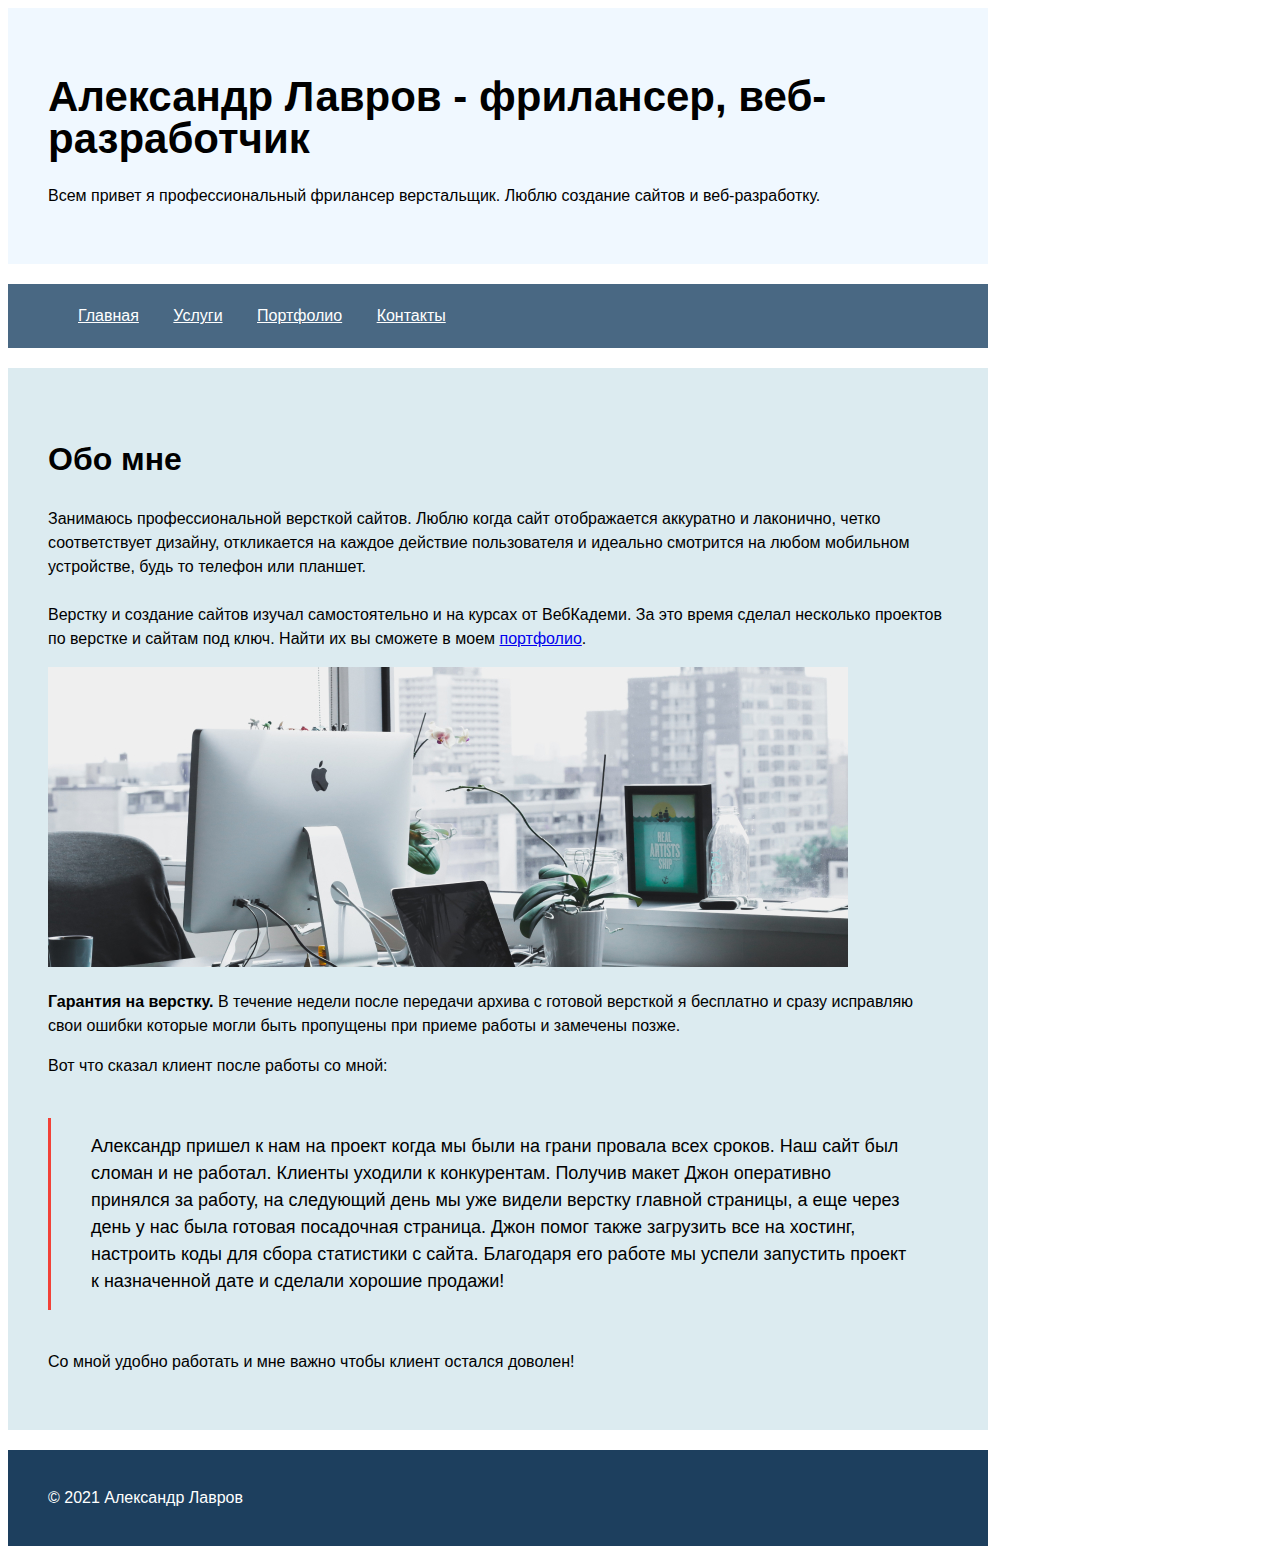
<file: templates/index.html>
<!DOCTYPE html>
<html lang="ru">
<head>
    <meta charset="UTF-8">
    <meta http-equiv="X-UA-Compatible" content="IE=edge">
    <meta name="viewport" content="width=device-width, initial-scale=1.0">
    <link rel="stylesheet" href="../css/main.css">
    <title>Main</title>
</head>
<body>
    <header class="header">
        <h1>Александр Лавров - фрилансер, веб-разработчик</h1>
        <p>Всем привет я профессиональный фрилансер верстальщик. Люблю создание сайтов и веб-разработку.</p>
    </header>
    <nav class="nav">
        <a href="index.html">Главная</a>
        <a href="services.html">Услуги</a>
        <a href="portfolio.html">Портфолио</a>
        <a href="contacts.html">Контакты</a>
    </nav>
    <main class="main">
        <h2>Обо мне</h2>
        <p>Занимаюсь профессиональной версткой сайтов. Люблю когда сайт отображается аккуратно и лаконично, четко соответствует дизайну, откликается на каждое действие пользователя и идеально смотрится на любом мобильном устройстве, будь то телефон или планшет.<br>


        <br>Верстку и создание сайтов изучал самостоятельно и на курсах от ВебКадеми. За это время сделал несколько проектов по верстке и сайтам под ключ. Найти их вы сможете в моем <a href="portfolio.html">портфолио</a>.</p>
        <img src="../img/workplace.jpg" alt="My_work_place">

        <p><strong>Гарантия на верстку.</strong>  В течение недели после передачи архива с готовой версткой я бесплатно и сразу исправляю свои ошибки которые могли быть пропущены при приеме работы и замечены позже.</p>

        <p>Вот что сказал клиент после работы со мной:</p>
        
        <blockquote>
            Александр пришел к нам на проект когда мы были на грани провала всех сроков. Наш сайт был сломан и не работал. Клиенты уходили к конкурентам. Получив макет Джон оперативно принялся за работу, на следующий день мы уже видели верстку главной страницы, а еще через день у нас была готовая посадочная страница. Джон помог также загрузить все на хостинг, настроить коды для сбора статистики с сайта. Благодаря его работе мы успели запустить проект к назначенной дате и сделали хорошие продажи!
        </blockquote>

        <p>Со мной удобно работать и мне важно чтобы клиент остался доволен!</p>
    </main>
    <footer class="footer">
        <p>&copy; 2021 Александр Лавров</p>
    </footer>
</body>
</html>
</file>
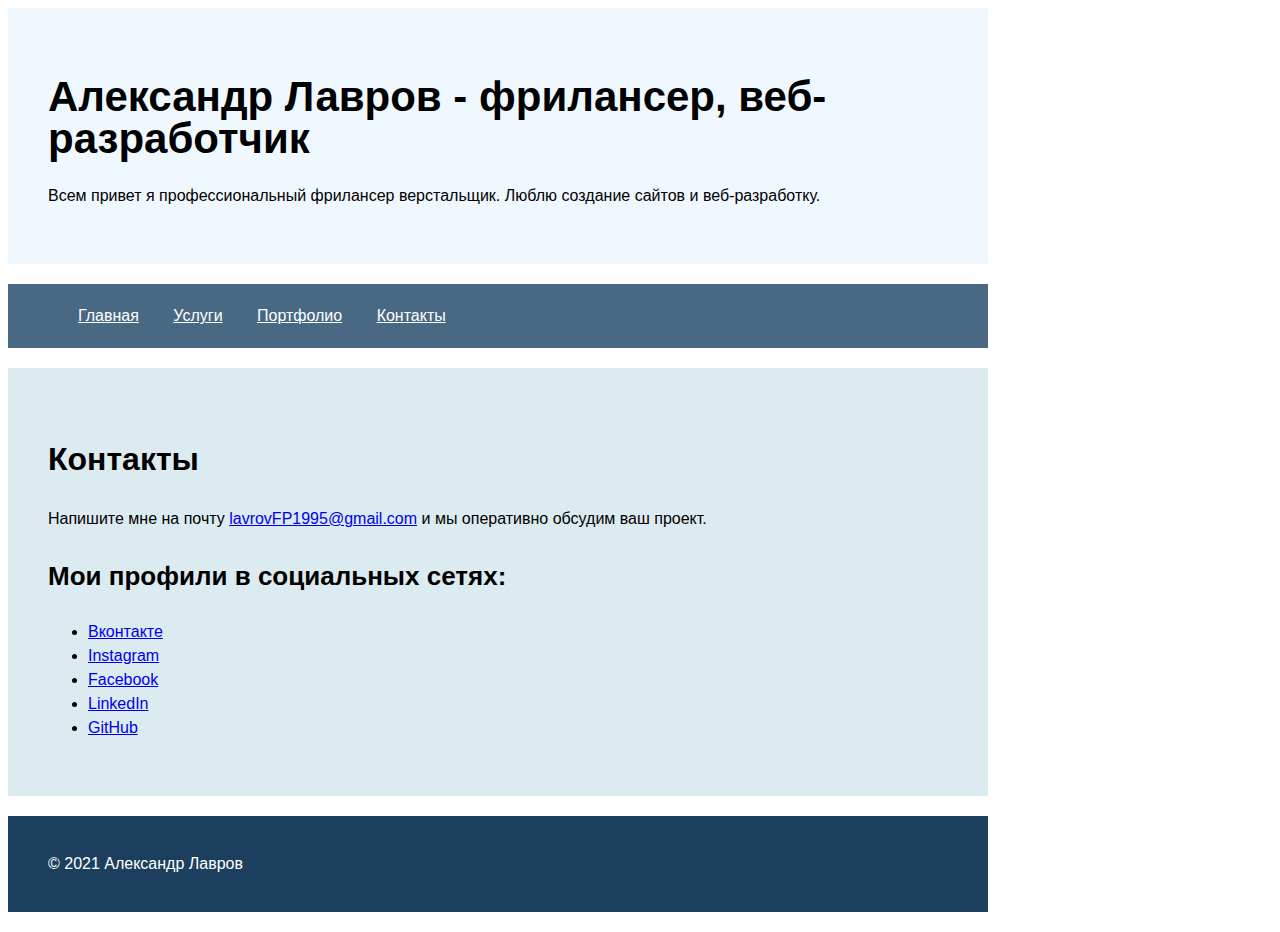
<file: templates/contacts.html>
<!DOCTYPE html>
<html lang="en">
<head>
    <meta charset="UTF-8">
    <meta http-equiv="X-UA-Compatible" content="IE=edge">
    <meta name="viewport" content="width=device-width, initial-scale=1.0">
    <link rel="stylesheet" href="../css/main.css">
    <title>Document</title>
</head>
<body>
    <header class="header">
        <h1>Александр Лавров - фрилансер, веб-разработчик</h1>
        <p>Всем привет я профессиональный фрилансер верстальщик. Люблю создание сайтов и веб-разработку.</p>
    </header>
    <nav class="nav">
        <a href="index.html">Главная</a>
        <a href="services.html">Услуги</a>
        <a href="portfolio.html">Портфолио</a>
        <a href="contacts.html">Контакты</a>
    </nav>
    
        <main class="main">
            <h2>Контакты</h2>
            <p>Напишите мне на почту <a href="mailto:lavrovFP1995@gmail.com">lavrovFP1995@gmail.com</a> и мы оперативно обсудим ваш проект.</p>
    
            <h3>Мои профили в социальных сетях:</h3>
            <ul>
                <li><a href="#">Вконтакте</a></li>
                <li><a href="#">Instagram</a></li>
                <li><a href="#">Facebook</a></li>
                <li><a href="#">LinkedIn</a></li>
                <li><a href="#">GitHub</a></li>
            </ul>
        </main>
    
    <footer class="footer">
        <p>&copy; 2021 Александр Лавров</p>
    </footer>
</body>
</html>
</file>
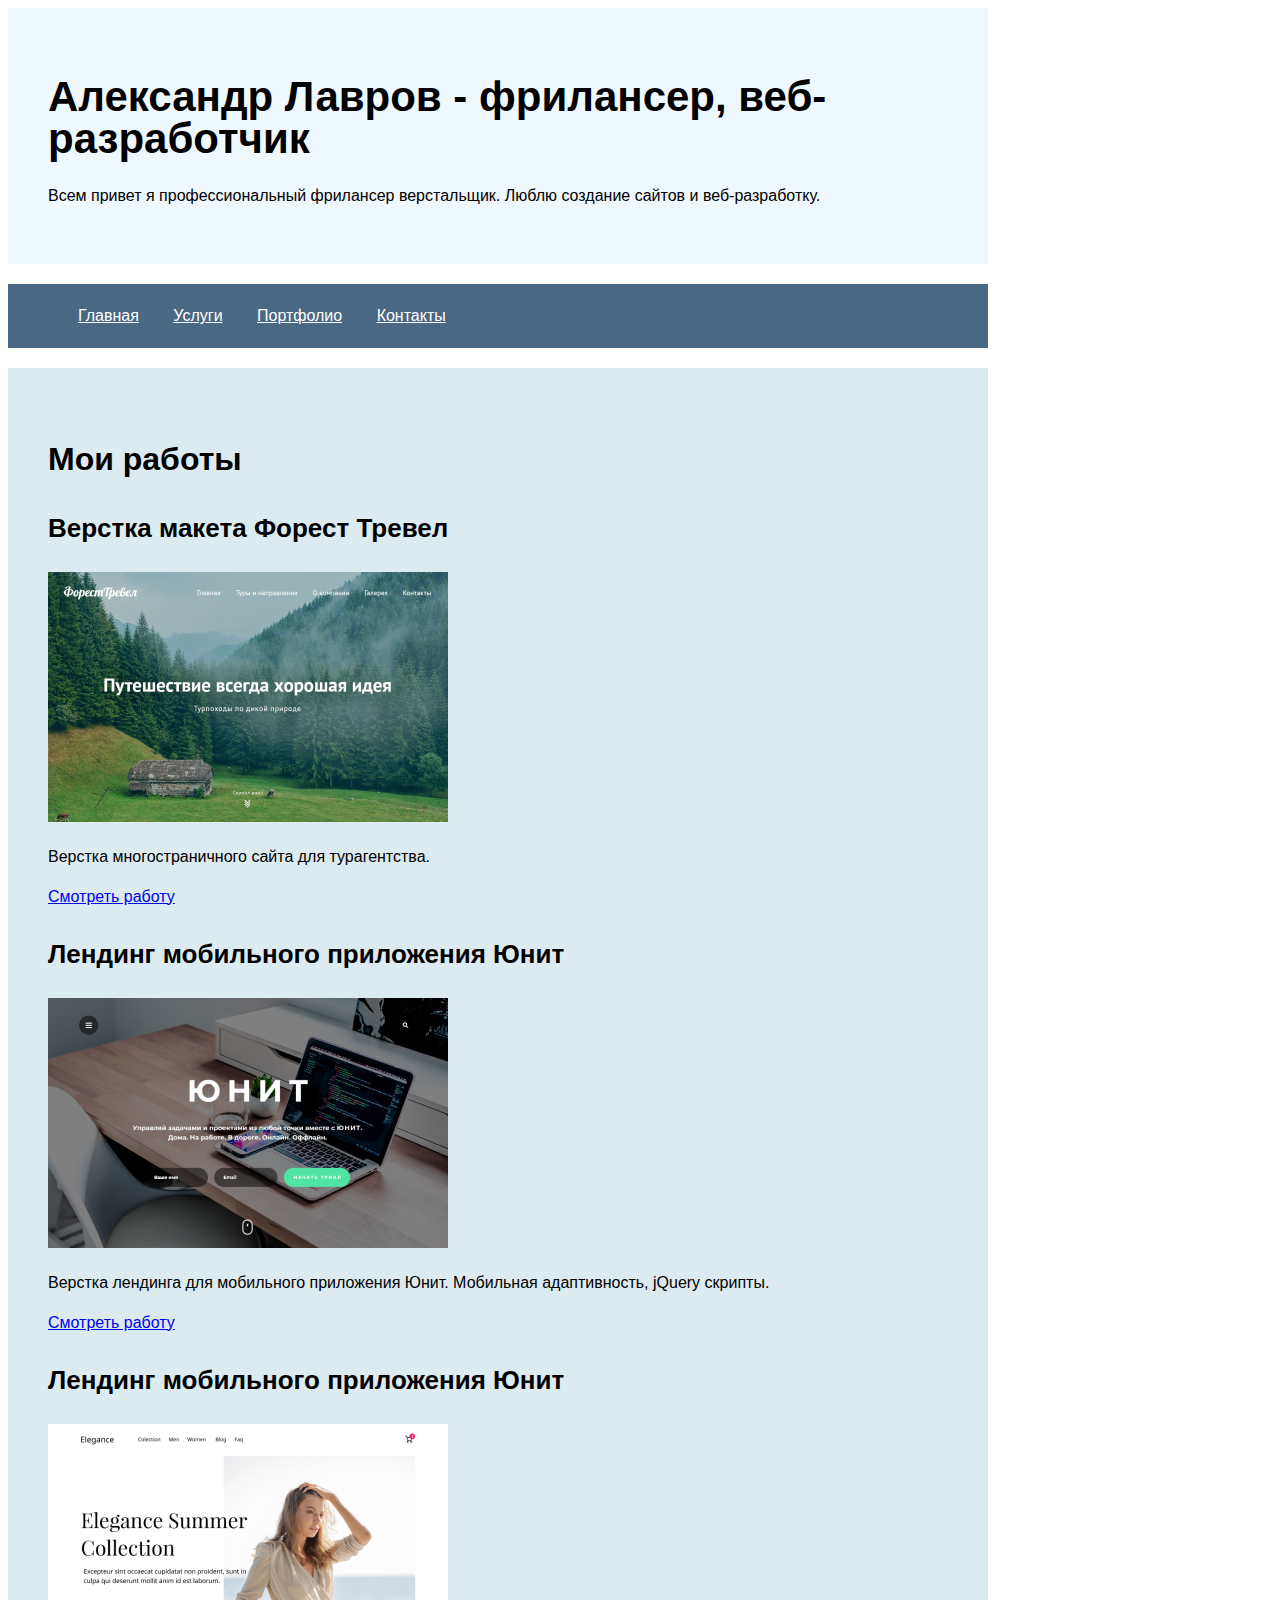
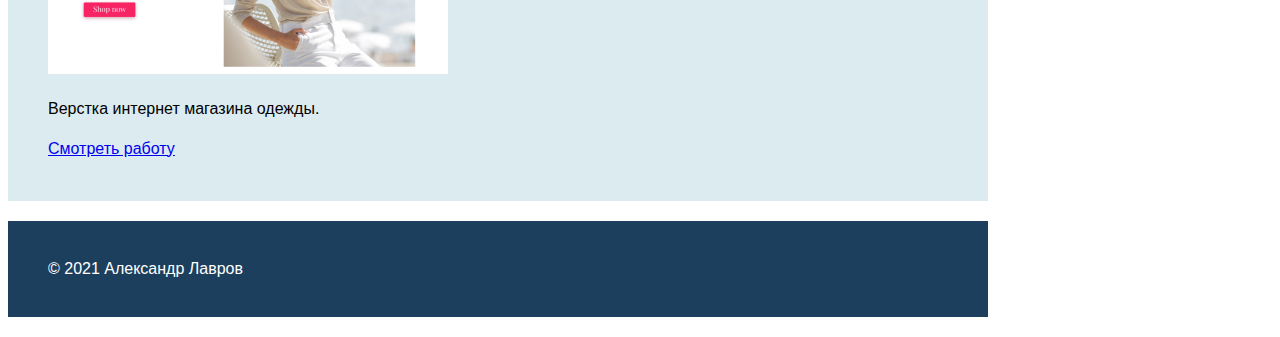
<file: templates/portfolio.html>
<!DOCTYPE html>
<html lang="en">
<head>
    <meta charset="UTF-8">
    <meta http-equiv="X-UA-Compatible" content="IE=edge">
    <meta name="viewport" content="width=device-width, initial-scale=1.0">
    <link rel="stylesheet" href="../css/main.css">
    <title>Portfolio</title>
</head>
<body>
    <header class="header">
        <h1>Александр Лавров - фрилансер, веб-разработчик</h1>
        <p>Всем привет я профессиональный фрилансер верстальщик. Люблю создание сайтов и веб-разработку.</p>
    </header>
    <nav class="nav">
        <a href="index.html">Главная</a>
        <a href="services.html">Услуги</a>
        <a href="portfolio.html">Портфолио</a>
        <a href="contacts.html">Контакты</a>
    </nav>


    <main class="main main-portfolio">

        <h2>Мои работы</h2>

        <article>
            <h3>Верстка макета Форест Тревел</h3>

            <img src="../img/portfolio/forest-travel.jpg" alt="Forest Travel">

            <p>Верстка многостраничного сайта для турагентства.</p>

            <a href="../img/portfolio/forest-travel.jpg">Смотреть работу</a>
        </article>

        <article>
            <h3>Лендинг мобильного приложения Юнит</h3>

            <img src="../img/portfolio/unit.jpg" alt="Unit">

            <p>Верстка лендинга для мобильного приложения Юнит. Мобильная адаптивность, jQuery скрипты.</p>

            <a href="../img/portfolio/unit.jpg">Смотреть работу</a>
        </article>

        <article>
            <h3>Лендинг мобильного приложения Юнит</h3>

            <img src="../img/portfolio/elegance.jpg" alt="elegance">

            <p>Верстка интернет магазина одежды.</p>

            <a href="../img/portfolio/elegance.jpg">Смотреть работу</a>
        </article>

    </main>

    
    <footer class="footer">
        <p>&copy; 2021 Александр Лавров</p>
    </footer>
</body>
</html>
</file>
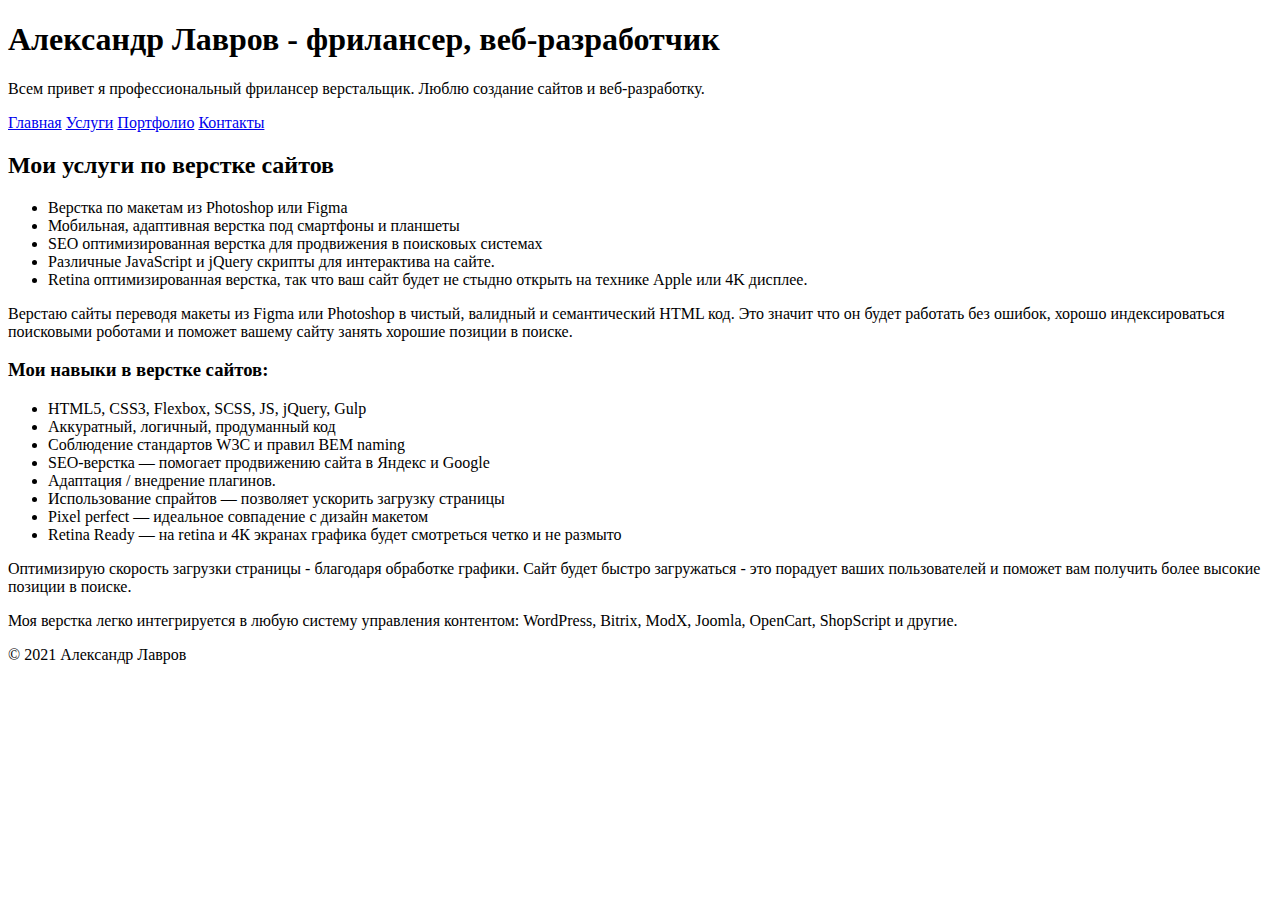
<file: templates/service.html>
<!DOCTYPE html>
<html lang="ru">
<head>
    <meta charset="UTF-8">
    <meta http-equiv="X-UA-Compatible" content="IE=edge">
    <meta name="viewport" content="width=device-width, initial-scale=1.0">
    <title>Service</title>
</head>
<body>

    <header>
        <h1>Александр Лавров - фрилансер, веб-разработчик</h1>
        <p>Всем привет я профессиональный фрилансер верстальщик. Люблю создание сайтов и веб-разработку.</p>
    </header>
    <nav>
        <a href="index.html">Главная</a>
        <a href="service.html">Услуги</a>
        <a href="portfolio.html">Портфолио</a>
        <a href="contacts.html">Контакты</a>

    </nav>
    <main>

        <h2>Мои услуги по верстке сайтов</h2>

        <ul>
            <li>Верстка по макетам из Photoshop или Figma</li>
            <li>Мобильная, адаптивная верстка под смартфоны и планшеты</li>
            <li>SEO оптимизированная верстка для продвижения в поисковых системах</li>
            <li>Различные JavaScript и jQuery скрипты для интерактива на сайте.</li>
            <li>Retina оптимизированная верстка, так что ваш сайт будет не стыдно открыть на технике Apple или 4K дисплее.</li>
        </ul>

        <p>
            Верстаю сайты переводя макеты из Figma или Photoshop в чистый, валидный и семантический HTML код. Это значит что он будет работать без ошибок, хорошо индексироваться поисковыми роботами и поможет вашему сайту занять хорошие позиции в поиске.
        </p>

        <h3>Мои навыки в верстке сайтов:</h3>

        <ul>
            <li>HTML5, CSS3, Flexbox, SCSS, JS, jQuery, Gulp</li>
            <li>Аккуратный, логичный, продуманный код</li>
            <li>Соблюдение стандартов W3C и правил BEM naming</li>
            <li>SEO-верстка — помогает продвижению сайта в Яндекс и Google</li>
            <li>Адаптация / внедрение плагинов.</li>
            <li>Использование спрайтов — позволяет ускорить загрузку страницы</li>
            <li>Pixel perfect — идеальное совпадение с дизайн макетом</li>
            <li>Retina Ready — на retina и 4К экранах графика будет смотреться четко и не размыто</li>
        </ul>

        <p>
            Оптимизирую скорость загрузки страницы - благодаря обработке графики. Сайт будет быстро загружаться - это порадует ваших пользователей и поможет вам получить более высокие позиции в поиске.
        </p>

        <p>
            Моя верстка легко интегрируется в любую систему управления контентом: WordPress, Bitrix, ModX, Joomla, OpenCart, ShopScript и другие.
        </p>

    </main>

    <footer>
        <p>&copy; 2021 Александр Лавров</p>
    </footer>


</body>
</html>
</file>
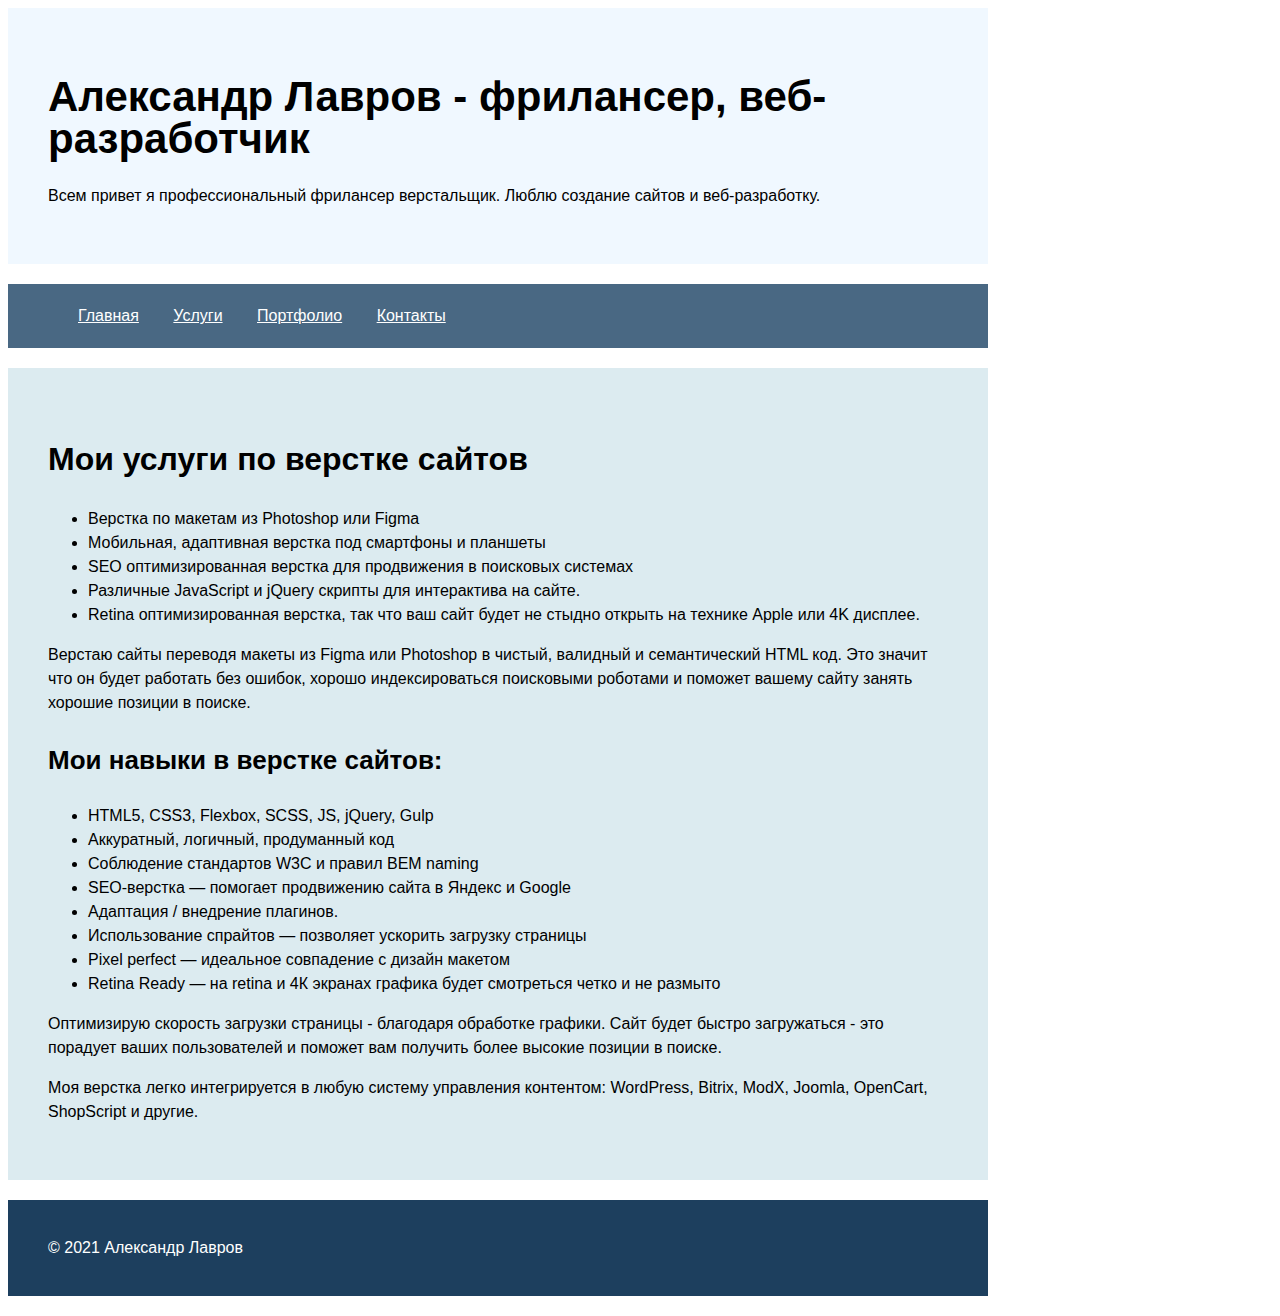
<file: templates/services.html>
<!DOCTYPE html>
<html lang="ru">
<head>
    <meta charset="UTF-8">
    <meta http-equiv="X-UA-Compatible" content="IE=edge">
    <meta name="viewport" content="width=device-width, initial-scale=1.0">
    <link rel="stylesheet" href="../css/main.css">
    <title>Service</title>
</head>
<body>

    <header class="header">
        <h1>Александр Лавров - фрилансер, веб-разработчик</h1>
        <p>Всем привет я профессиональный фрилансер верстальщик. Люблю создание сайтов и веб-разработку.</p>
    </header>
    <nav class="nav">
        <a href="index.html">Главная</a>
        <a href="services.html">Услуги</a>
        <a href="portfolio.html">Портфолио</a>
        <a href="contacts.html">Контакты</a>

    </nav>
    <main class="main main-services">

        <h2>Мои услуги по верстке сайтов</h2>

        <ul>
            <li>Верстка по макетам из Photoshop или Figma</li>
            <li>Мобильная, адаптивная верстка под смартфоны и планшеты</li>
            <li>SEO оптимизированная верстка для продвижения в поисковых системах</li>
            <li>Различные JavaScript и jQuery скрипты для интерактива на сайте.</li>
            <li>Retina оптимизированная верстка, так что ваш сайт будет не стыдно открыть на технике Apple или 4K дисплее.</li>
        </ul>

        <p>
            Верстаю сайты переводя макеты из Figma или Photoshop в чистый, валидный и семантический HTML код. Это значит что он будет работать без ошибок, хорошо индексироваться поисковыми роботами и поможет вашему сайту занять хорошие позиции в поиске.
        </p>

        <h3>Мои навыки в верстке сайтов:</h3>

        <ul>
            <li>HTML5, CSS3, Flexbox, SCSS, JS, jQuery, Gulp</li>
            <li>Аккуратный, логичный, продуманный код</li>
            <li>Соблюдение стандартов W3C и правил BEM naming</li>
            <li>SEO-верстка — помогает продвижению сайта в Яндекс и Google</li>
            <li>Адаптация / внедрение плагинов.</li>
            <li>Использование спрайтов — позволяет ускорить загрузку страницы</li>
            <li>Pixel perfect — идеальное совпадение с дизайн макетом</li>
            <li>Retina Ready — на retina и 4К экранах графика будет смотреться четко и не размыто</li>
        </ul>

        <p>
            Оптимизирую скорость загрузки страницы - благодаря обработке графики. Сайт будет быстро загружаться - это порадует ваших пользователей и поможет вам получить более высокие позиции в поиске.
        </p>

        <p>
            Моя верстка легко интегрируется в любую систему управления контентом: WordPress, Bitrix, ModX, Joomla, OpenCart, ShopScript и другие.
        </p>

    </main>

    <footer class="footer">
        <p>&copy; 2021 Александр Лавров</p>
    </footer>


</body>
</html>
</file>
<file: css/main.css>
body{
    font-family: Arial, Helvetica, sans-serif;
    line-height: 1.5;
}

/* index.html */

/* header */
.header{
    background-color: #f0f8ff;
    color: #000;

    width: 900px;

    padding: 40px;
}


.header h1{
    font-size: 42px;
    line-height: 1;

    margin-bottom: 24px;
}

/* nav */

.nav{
    background-color:  #496883;

    width: 900px;

    padding: 20px 40px;
    margin-top: 20px;
    margin-bottom: 20px;
}

.nav a{
    margin-left: 30px;

    color: #fff;
}

.nav a:last-child{
    margin-left: 30px;
}



/* main  */

.main{
    background-color: #dcebf0;
    width: 900px;

    padding: 40px;
    margin-top: 20px;
    margin-bottom: 20px;
}
.main h2{
    font-size: 32px;
    margin-bottom: 24px;
}

.main p{
    font-size: 16px;
}

.main blockquote{
    font-size: 18px;
    border-left: 3px solid #f24137;

    margin: 40px 0px;
    padding: 15px 40px;
}


/* footer */

.footer{
    background-color: #1d3f5e;
    color: #fff;

    width: 900px;
    padding: 20px 40px;
    margin: 20px 0px;
}


/* main / services */

.main h3{
    font-size: 26px;

    margin-bottom: 24px;
}

/* main-portfolio */

.main-portfolio h3:last-child{
    margin-bottom: 24px;
}
</file>
